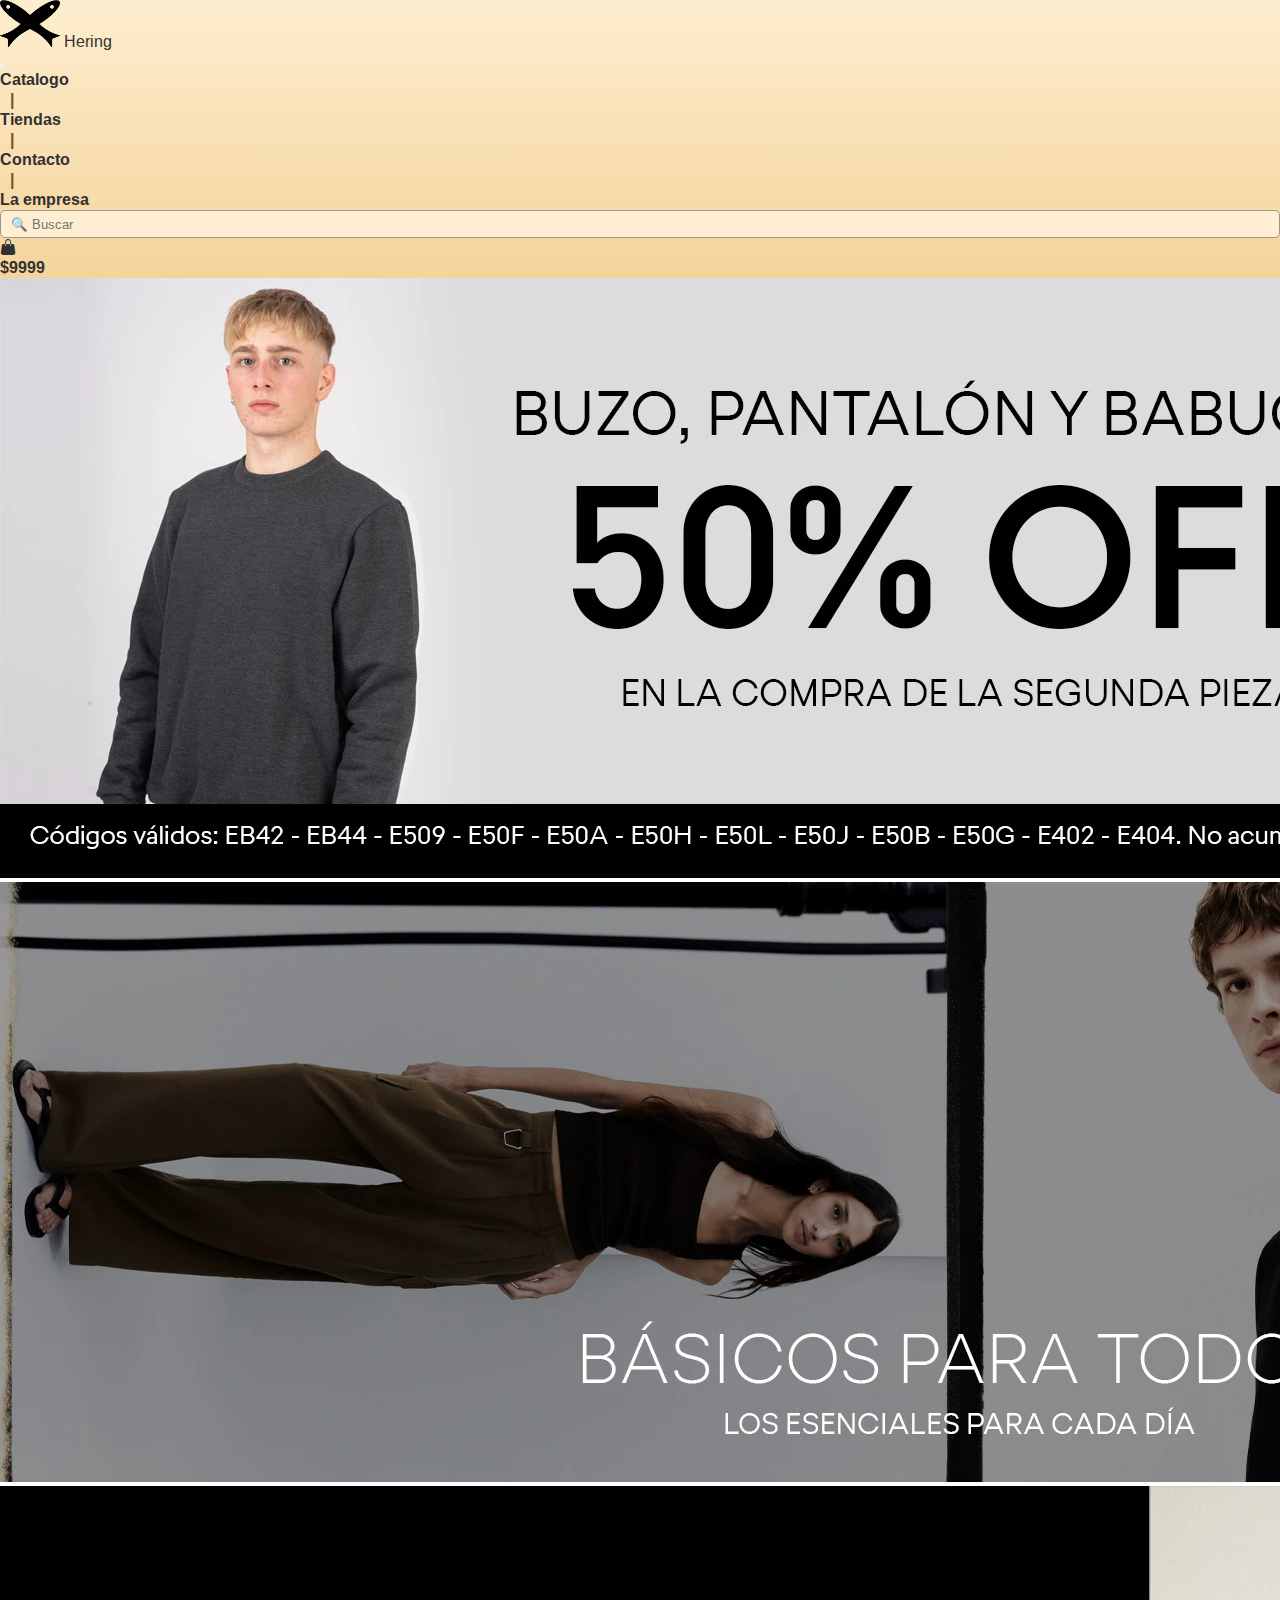
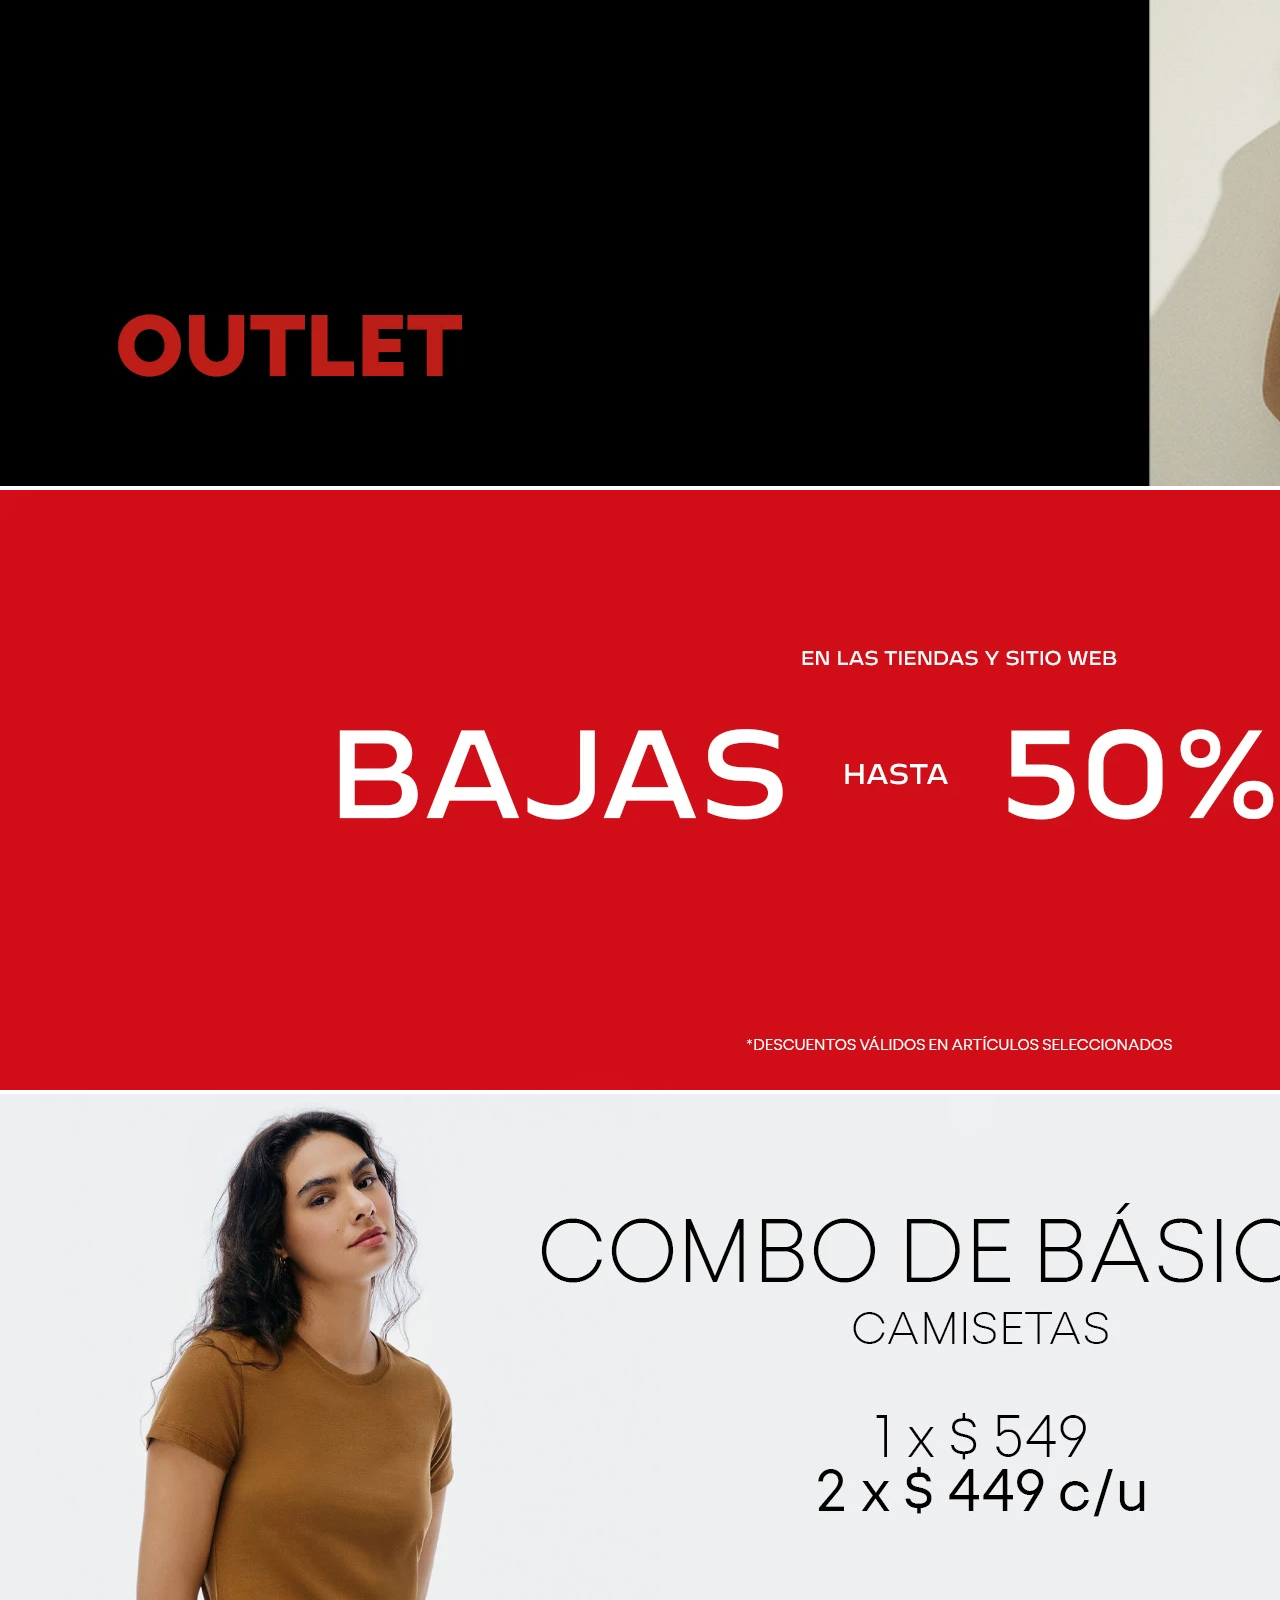
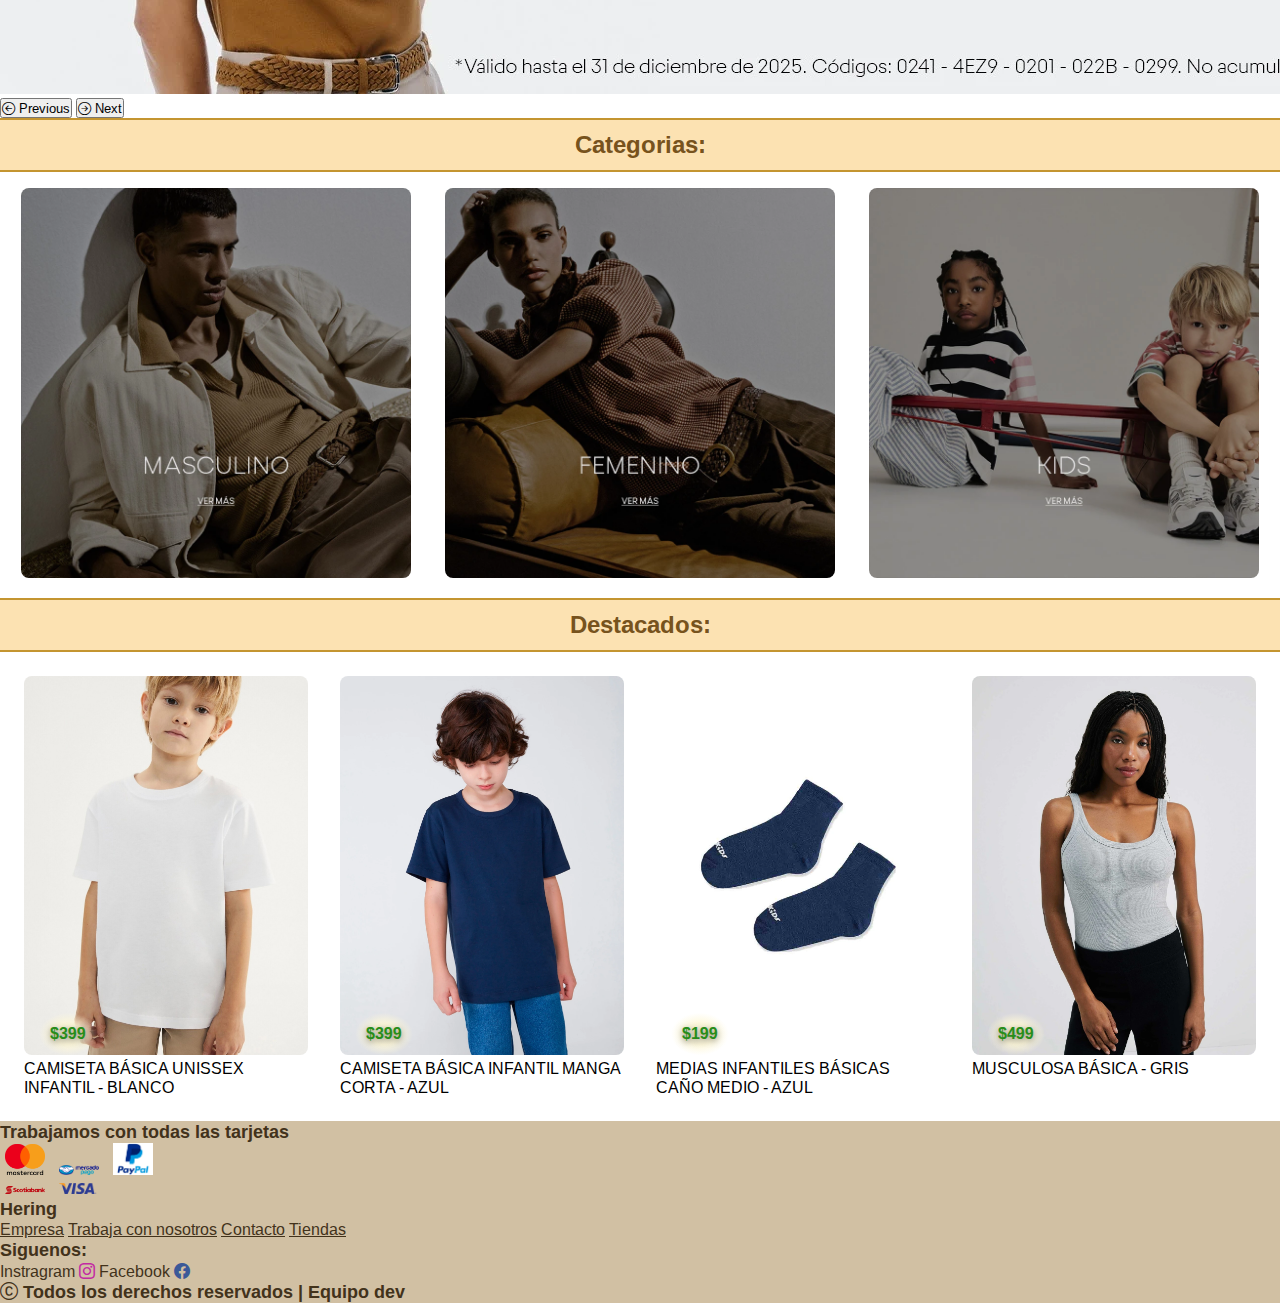
<file: index.html>
<!DOCTYPE html>
<html lang="es">

<head>
    <meta charset="UTF-8">
    <meta name="viewport" content="width=device-width, initial-scale=1.0">
    <link rel="stylesheet" href="./css/styles.css">
    <!-- bootstrap -->
    <link href="https://cdn.jsdelivr.net/npm/bootstrap@5.3.8/dist/css/bootstrap.min.css" rel="stylesheet"
        integrity="sha384-sRIl4kxILFvY47J16cr9ZwB07vP4J8+LH7qKQnuqkuIAvNWLzeN8tE5YBujZqJLB" crossorigin="anonymous">
    <!-- bootstrap icons -->
    <link rel="stylesheet" href="https://cdn.jsdelivr.net/npm/bootstrap-icons@1.13.1/font/bootstrap-icons.min.css">
    <!-- Fuentes -->
    <link rel="preconnect" href="https://fonts.googleapis.com">
    <link rel="preconnect" href="https://fonts.gstatic.com" crossorigin>
    <link href="https://fonts.googleapis.com/css2?family=Arimo:ital,wght@0,400..700;1,400..700&display=swap"
        rel="stylesheet">
    <meta name="description"
        content="Hering - Ropa de calidad para toda la familia. Encuentra moda masculina, femenina e infantil con los mejores precios y promociones.">
    <title>Hering - Entrega 02</title>
</head>

<body>
    <header>
        <!-- barra de navegacion -->
        <nav class="navbar navbar-expand-md border-bottom border-secondary" aria-label="Navegación principal">
            <div class="navbar-brand p-4">
                <a href="./index.html" class="fs-2">
                    <img src="./images/Hering.png" width="60" alt="Logo de Hering">
                    <h1>Hering</h1>
                </a>
            </div>
            <button class="navbar-toggler" type="button" data-bs-toggle="collapse" data-bs-target="#navbarNav"
                aria-controls="navbarNav" aria-expanded="false" aria-label="Toggle navigation">
                <span class="navbar-toggler-icon"></span>
            </button>
            <div class="collapse navbar-collapse" id="navbarNav">
                <ul class="navbar-nav d-flex align-items-center ms-auto pe-3">
                    <li class="nav-item"><a class="nav-link" href="./pages/catalogo.html">Catalogo</a></li>
                    <span>|</span>
                    <li class="nav-item"><a class="nav-link" href="./pages/tiendas.html">Tiendas</a></li>
                    <span>|</span>
                    <li class="nav-item"><a class="nav-link" href="./pages/contacto.html">Contacto</a></li>
                    <span>|</span>
                    <li class="nav-item"><a class="nav-link text-nowrap" href="./pages/404.html">La empresa</a></li>
                    <li class="nav-item d-flex">
                        <input id="buscadorLG" type="search" placeholder="🔍 Buscar" aria-label="Search">
                    </li>


                    <li class="nav-item ">
                        <a href="./pages/404.html"
                            class="d-flex flex-column align-items-center ms-2 pt-3 btn-productos">
                            <i class="bi bi-handbag-fill fs-5"></i>
                            <p>$9999</p>
                        </a>
                    </li>
                </ul>
            </div>
        </nav>
    </header>



    <main>
        <!-- Buscador para celular -->
        <input id="buscadorSM" type="search" placeholder="🔍 Buscar" aria-label="Search">
        <!-- sector de promociones -->
        <section aria-label="Promociones y ofertas">
            <!-- imagenes que irian rotando -->
            <div id="carouselExample" class="carousel slide">
                <div class="carousel-inner">
                    <div class="carousel-item active">
                        <img src="./images/promo-tienda-1920x600.webp" class="d-block w-100" alt="promo tienda">
                    </div>
                    <div class="carousel-item">
                        <img src="./images/banner-basicos-1920x600.webp" class="d-block w-100" alt="banner basicos">
                    </div>
                    <div class="carousel-item">
                        <img src="./images/outlet-1920x600.webp" class="d-block w-100" alt="outlet">
                    </div>
                    <div class="carousel-item">
                        <img src="./images/banner-de-bajas-1920x600.webp" class="d-block w-100" alt="banner de bajas">
                    </div>
                    <div class="carousel-item">
                        <img src="./images/banner-promo-camisetas-1920x600.webp" class="d-block w-100"
                            alt="banner promo camisetas">
                    </div>
                </div>
                <button class="carousel-control-prev" type="button" data-bs-target="#carouselExample"
                    data-bs-slide="prev">
                    <span class="bi bi-arrow-left-circle fs-2" aria-hidden="true"></span>
                    <span class="visually-hidden">Previous</span>
                </button>
                <button class="carousel-control-next" type="button" data-bs-target="#carouselExample"
                    data-bs-slide="next">
                    <span class="bi bi-arrow-right-circle fs-2" aria-hidden="true"></span>
                    <span class="visually-hidden">Next</span>
                </button>
            </div>
        </section>

        <!-- categorias de ropa -->
        <section class="categorias" aria-label="Categorías de productos">
            <h2>Categorias:</h2>
            <div>
                <div class="contenedor-cat">
                    <div class="cat">
                        <a href="./pages/catalogo.html"><img src="./images/categorias/800x800-masculino.webp"
                                alt="Categoria Masculino"></a>
                    </div>
                    <div class="cat">
                        <a href="./pages/catalogo.html"><img src="./images/categorias/800x800-femenino.webp"
                                alt="Categoria Femenino"></a>
                    </div>
                    <div class="cat">
                        <a href="./pages/catalogo.html"><img src="./images/categorias/800x800-kids.webp"
                                alt="Categoria Kids"></a>
                    </div>
                </div>
            </div>
        </section>

        <!-- sector destacados -->
        <section class="destacados" aria-label="Productos destacados">
            <h2>Destacados:</h2>
            <div class="contenedor">
                <div class="lista-productos">
                    <div class="contenedor-producto">
                        <div class="producto">
                            <a href="./pages/catalogo.html"><img
                                    src="./images/Destacados/camiseta-basica-unissex-infantil-blanco.jpg"
                                    alt="Camiseta blanca unissex infantil"></a>
                            <p class="precio sombra">$399</p>
                        </div>
                        <p class="producto-description">CAMISETA BÁSICA UNISSEX INFANTIL - BLANCO</p>
                    </div>

                    <div class="contenedor-producto">
                        <div class="producto">
                            <a href="./pages/catalogo.html"><img
                                    src="./images/Destacados/camiseta-basica-infantil-manga-corta-azul.webp"
                                    alt="Camiseta infantil manga corta azul"></a>
                            <p class="precio sombra">$399</p>
                        </div>
                        <p class="producto-description">CAMISETA BÁSICA INFANTIL MANGA CORTA - AZUL</p>
                    </div>

                    <div class="contenedor-producto">
                        <div class="producto">
                            <a href="./pages/catalogo.html"><img
                                    src="./images/Destacados/medias-infantiles-basicas-cano-medio-azul.webp"
                                    alt="Medias infantiles básicas caño medio azul"></a>
                            <p class="precio sombra">$199</p>
                        </div>
                        <p class="producto-description">MEDIAS INFANTILES BÁSICAS CAÑO MEDIO - AZUL</p>
                    </div>

                    <div class="contenedor-producto">
                        <div class="producto">
                            <a href="./pages/catalogo.html"><img src="./images/Destacados/musculosa-basica-gris.webp"
                                    alt="Musculosa básica gris"></a>
                            <p class="precio sombra">$499</p>
                        </div>
                        <p class="producto-description">MUSCULOSA BÁSICA - GRIS</p>
                    </div>
                </div>

            </div>
        </section>
    </main>
    <footer class="container-fluid py-3">
        <div class="row d-flex text-center">

            <!-- pie de pagina con tarjetas de credito acpetadas, links y redes sociales -->
            <section class="footer-centrado col-md-5 col-sm-12">
                <p>Trabajamos con todas las tarjetas</p>
                <div class="d-flex flex-wrap justify-content-center align-items-center">
                    <img class="tarjeta1" src="./images/tarjetas/master.png" alt="mastercard">
                    <img class="tarjeta2" src="./images/tarjetas/mercadopago.png" alt="mercadopago">
                    <img class="tarjeta3" src="./images/tarjetas/Paypal-Logo.jpg" alt="paypal">
                    <div class="w-100 my-2"></div>
                    <img class="tarjeta4" src="./images/tarjetas/scotiabank.png" alt="scotiabank">
                    <img class="tarjeta5" src="./images/tarjetas/visa.png" alt="visa">
                </div>
            </section>
            <section class="footer-start col-md-2 col-sm-12 d-flex flex-column">
                <p>Hering</p>
                <a href="./pages/404.html">Empresa</a>
                <a href="./pages/404.html">Trabaja con nosotros</a>
                <a href="./pages/contacto.html">Contacto</a>
                <a href="./pages/tiendas.html">Tiendas</a>
            </section>
            <section class="footer-centrado col-md-5 col-sm-12 d-flex flex-column">
                <p>Siguenos:</p>
                <a href="https://www.instagram.com/hering_uruguay/?hl=es" target="_blank">Instragram <i
                        class="bi bi-instagram"></i></a>
                <a href="https://www.facebook.com/Hering.Uy/?locale=es_LA" target="_blank">Facebook <i
                        class="bi bi-facebook"></i></a>
                <div class="mt-auto">
                    <p><i class="bi bi-c-circle"></i> Todos los derechos reservados | Equipo dev</p>
                </div>
            </section>
        </div>
    </footer>
    <script src="https://cdn.jsdelivr.net/npm/bootstrap@5.3.8/dist/js/bootstrap.bundle.min.js"
        integrity="sha384-FKyoEForCGlyvwx9Hj09JcYn3nv7wiPVlz7YYwJrWVcXK/BmnVDxM+D2scQbITxI"
        crossorigin="anonymous"></script>
</body>

</html>
</file>
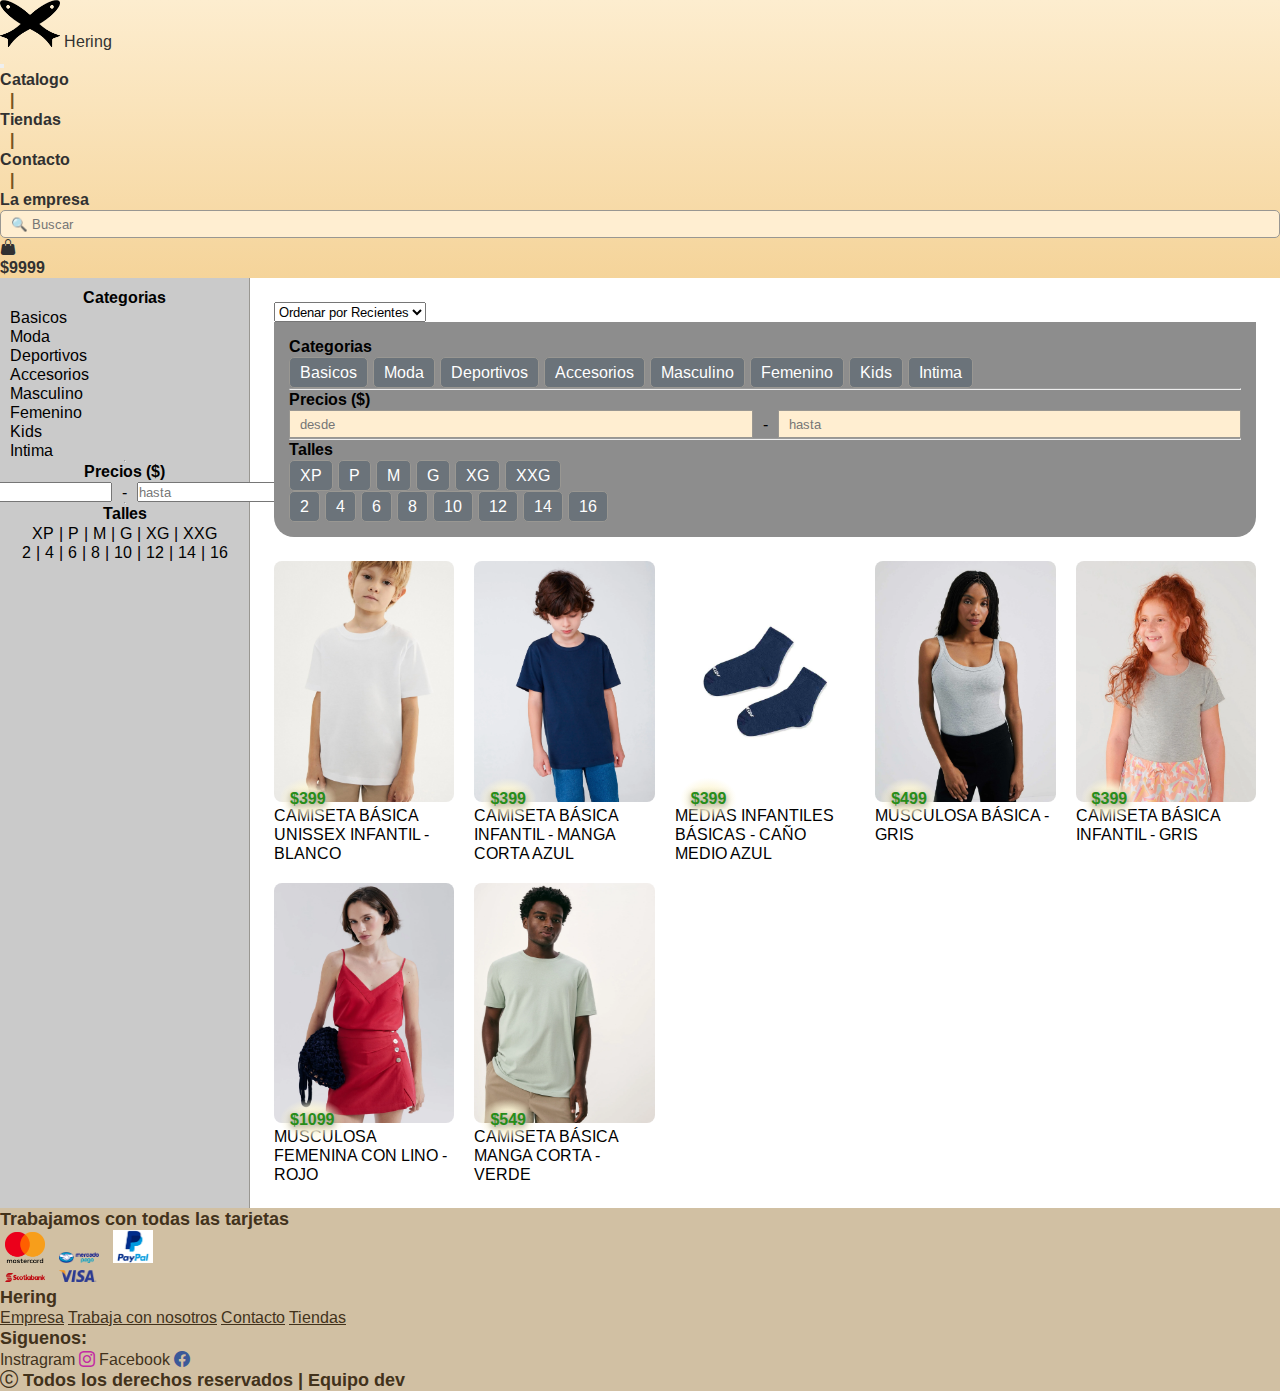
<file: pages/catalogo.html>
<!DOCTYPE html>
<html lang="es">

<head>
    <meta charset="UTF-8">
    <meta name="viewport" content="width=device-width, initial-scale=1.0">
    <link rel="stylesheet" href="../css/styles.css">
    <!-- bootstrap -->
    <link href="https://cdn.jsdelivr.net/npm/bootstrap@5.3.8/dist/css/bootstrap.min.css" rel="stylesheet"
        integrity="sha384-sRIl4kxILFvY47J16cr9ZwB07vP4J8+LH7qKQnuqkuIAvNWLzeN8tE5YBujZqJLB" crossorigin="anonymous">
    <!-- bootstrap icons -->
    <link rel="stylesheet" href="https://cdn.jsdelivr.net/npm/bootstrap-icons@1.13.1/font/bootstrap-icons.min.css">
    <!-- Fuentes -->
    <link rel="preconnect" href="https://fonts.googleapis.com">
    <link rel="preconnect" href="https://fonts.gstatic.com" crossorigin>
    <link href="https://fonts.googleapis.com/css2?family=Arimo:ital,wght@0,400..700;1,400..700&display=swap"
        rel="stylesheet">
    <meta name="description"
        content="Catálogo completo Hering - Explora nuestra colección de ropa casual, básicos y tendencias para hombre, mujer y niños. Compra online.">
    <title>Catálogo Hering - Ropa para toda la familia</title>
</head>

<body>
    <header>
        <!-- barra de navegacion -->
        <nav class="navbar navbar-expand-md border-bottom border-secondary" aria-label="Navegación principal">
            <div class="navbar-brand p-4">
                <a href="../index.html" class="fs-2">
                    <img src="../images/Hering.png" width="60" alt="Logo de Hering">
                    <h1>Hering</h1>
                </a>
            </div>
            <button class="navbar-toggler" type="button" data-bs-toggle="collapse" data-bs-target="#navbarNav"
                aria-controls="navbarNav" aria-expanded="false" aria-label="Toggle navigation">
                <span class="navbar-toggler-icon"></span>
            </button>
            <div class="collapse navbar-collapse" id="navbarNav">
                <ul class="navbar-nav d-flex align-items-center ms-auto pe-3">
                    <li class="nav-item"><a class="nav-link active" href="./catalogo.html">Catalogo</a></li>
                    <span>|</span>
                    <li class="nav-item"><a class="nav-link" href="./tiendas.html">Tiendas</a></li>
                    <span>|</span>
                    <li class="nav-item"><a class="nav-link" href="./contacto.html">Contacto</a></li>
                    <span>|</span>
                    <li class="nav-item"><a class="nav-link text-nowrap" href="./404.html">La empresa</a></li>

                    <li class="nav-item d-flex">
                        <input id="buscadorLG" type="search" class="form-control me-2 border border-secondary"
                            placeholder="🔍 Buscar" aria-label="Search">
                    </li>

                    <li class="nav-item ">
                        <a href="./404.html" class="d-flex flex-column align-items-center ms-2 pt-3 btn-productos">
                            <i class="bi bi-handbag-fill fs-5"></i>
                            <p>$9999</p>
                        </a>
                    </li>
                </ul>
            </div>
        </nav>
    </header>
    <main>
        <!-- Buscador para celular -->
        <input id="buscadorSM" type="search" placeholder="🔍 Buscar" aria-label="Search">

        <div class="pantalla-productos">
            <aside class="filtros">
                <h4>Categorias</h4>
                <ul class="categorias-lista">
                    <li>Basicos</li>
                    <li>Moda</li>
                    <li>Deportivos</li>
                    <li>Accesorios</li>
                    <li>Masculino</li>
                    <li>Femenino</li>
                    <li>Kids</li>
                    <li>Intima</li>
                </ul>
                <hr>
                <h4>Precios ($)</h4>
                <div class="filtro-precios">
                    <input class="form-control rounded-0" autocomplete="off" type="number" min="0" inputmode="numeric"
                        placeholder="desde">
                    <span> - </span>
                    <input class="form-control rounded-0" autocomplete="off" type="number" min="0" inputmode="numeric"
                        placeholder="hasta">
                </div>
                <hr>
                <h4>Talles</h4>
                <ul class="talles-adultos">
                    <li>XP</li>|
                    <li>P</li>|
                    <li>M</li>|
                    <li>G</li>|
                    <li>XG</li>|
                    <li>XXG</li>
                </ul>
                <ul class="talles-kids">
                    <li>2</li>|
                    <li>4</li>|
                    <li>6</li>|
                    <li>8</li>|
                    <li>10</li>|
                    <li>12</li>|
                    <li>14</li>|
                    <li>16</li>
                </ul>
            </aside>
            <section class="productos">
                <div class="filtros-dropdown">
                    <button class="bi bi-funnel-fill" type="button" data-bs-toggle="collapse"
                        data-bs-target="#filtrosCollapse" aria-controls="filtrosCollapse" aria-expanded="false"
                        aria-label="Toggle navigation"></button>
                    <select class="form-select" data-bs-toggle="dropdown" aria-expanded="false" name="ordenar"
                        id="ordenar">
                        <option class="dropdown-item" value="recientes">Ordenar por Recientes</option>
                        <option class="dropdown-item" value="menor-precio">Menor Precio</option>
                        <option class="dropdown-item" value="mayor-precio">Mayor Precio</option>
                        <option class="dropdown-item" value="categorias">Categorias</option>
                    </select>

                </div>
                <div class="collapse filtros-collapse" id="filtrosCollapse">
                    <h4>Categorias</h4>
                    <ul class="categorias-lista">
                        <li>Basicos</li>
                        <li>Moda</li>
                        <li>Deportivos</li>
                        <li>Accesorios</li>
                        <li>Masculino</li>
                        <li>Femenino</li>
                        <li>Kids</li>
                        <li>Intima</li>
                    </ul>
                    <hr>
                    <h4>Precios ($)</h4>
                    <div class="precios-collapse">
                        <input class="precios-filtros" autocomplete="off" type="number" min="0" inputmode="numeric"
                            placeholder="desde">
                        <span> - </span>
                        <input class="precios-filtros" autocomplete="off" type="number" min="0" inputmode="numeric"
                            placeholder="hasta">
                    </div>
                    <hr>
                    <h4>Talles</h4>
                    <ul class="talles-adultos">
                        <li>XP</li>
                        <li>P</li>
                        <li>M</li>
                        <li>G</li>
                        <li>XG</li>
                        <li>XXG</li>
                    </ul>
                    <ul class="talles-kids">
                        <li>2</li>
                        <li>4</li>
                        <li>6</li>
                        <li>8</li>
                        <li>10</li>
                        <li>12</li>
                        <li>14</li>
                        <li>16</li>
                    </ul>
                </div>

                <div class="productos-lista">
                    <div class="producto-cat">
                        <div class="producto">
                            <a href="./404.html"><img
                                    src="../images/Destacados/camiseta-basica-unissex-infantil-blanco.jpg"
                                    class="producto-img-top" alt="Camiseta blanca unissex infantil"></a>
                            <p class="precio sombra">$399</p>
                        </div>
                        <p class="producto-description">CAMISETA BÁSICA UNISSEX INFANTIL - BLANCO</p>
                    </div>
                    <div class="producto-cat">
                        <div class="producto">
                            <a href="./404.html"><img
                                    src="../images/Destacados/camiseta-basica-infantil-manga-corta-azul.webp"
                                    class="producto-img-top" alt="Camiseta básica infantil manga corta azul"></a>
                            <p class="precio sombra">$399</p>
                        </div>
                        <p class="producto-description">CAMISETA BÁSICA INFANTIL - MANGA CORTA AZUL</p>
                    </div>
                    <div class="producto-cat">
                        <div class="producto">
                            <a href="./404.html"><img
                                    src="../images/Destacados/medias-infantiles-basicas-cano-medio-azul.webp"
                                    class="producto-img-top" alt="Medias infantiles básicas caño medio azul"></a>
                            <p class="precio sombra">$399</p>
                        </div>
                        <p class="producto-description">MEDIAS INFANTILES BÁSICAS - CAÑO MEDIO AZUL</p>
                    </div>
                    <div class="producto-cat">
                        <div class="producto">
                            <a href="./404.html"><img src="../images/Destacados/musculosa-basica-gris.webp"
                                    class="producto-img-top" alt="Musculosa básica gris"></a>
                            <p class="precio sombra">$499</p>
                        </div>
                        <p class="producto-description">MUSCULOSA BÁSICA - GRIS</p>
                    </div>
                    <div class="producto-cat">
                        <div class="producto">
                            <a href="./404.html"><img src="../images/Destacados/camiseta-basica-infantil-gris.webp"
                                    class="producto-img-top" alt="Camiseta básica infantil gris"></a>
                            <p class="precio sombra">$399</p>
                        </div>
                        <p class="producto-description">CAMISETA BÁSICA INFANTIL - GRIS</p>
                    </div>
                    <div class="producto-cat">
                        <div class="producto">
                            <a href="./404.html"><img src="../images/Destacados/musculosa-femenina-con-lino-rojo.webp"
                                    class="producto-img-top" alt="Musculosa femenina con lino rojo"></a>
                            <p class="precio sombra">$1099</p>
                        </div>
                        <p class="producto-description">MUSCULOSA FEMENINA CON LINO - ROJO</p>
                    </div>
                    <div class="producto-cat">
                        <div class="producto">
                            <a href="./404.html"><img src="../images/Destacados/camiseta-basica-manga-corta-verde.webp"
                                    class="producto-img-top" alt="Camiseta básica manga corta verde"></a>
                            <p class="precio sombra">$549</p>
                        </div>
                        <p class="producto-description">CAMISETA BÁSICA MANGA CORTA - VERDE</p>
                    </div>
                </div>
            </section>
        </div>
    </main>
    <footer class="container-fluid py-3">
        <div class="row d-flex text-center">

            <!-- pie de pagina con tarjetas de credito acpetadas, links y redes sociales -->
            <section class="footer-centrado col-md-5 col-sm-12">
                <p>Trabajamos con todas las tarjetas</p>
                <div class="d-flex flex-wrap justify-content-center align-items-center">
                    <img class="tarjeta1" src="../images/tarjetas/master.png" alt="mastercard">
                    <img class="tarjeta2" src="../images/tarjetas/mercadopago.png" alt="mercadopago">
                    <img class="tarjeta3" src="../images/tarjetas/Paypal-Logo.jpg" alt="paypal">
                    <div class="w-100 my-2"></div>
                    <img class="tarjeta4" src="../images/tarjetas/scotiabank.png" alt="scotiabank">
                    <img class="tarjeta5" src="../images/tarjetas/visa.png" alt="visa">
                </div>
            </section>
            <section class="footer-start col-md-2 col-sm-12 d-flex flex-column">
                <p>Hering</p>
                <a href="./404.html">Empresa</a>
                <a href="./404.html">Trabaja con nosotros</a>
                <a href="./contacto.html">Contacto</a>
                <a href="./tiendas.html">Tiendas</a>
            </section>
            <section class="footer-centrado col-md-5 col-sm-12 d-flex flex-column">
                <p>Siguenos:</p>
                <a href="https://www.instagram.com/hering_uruguay/?hl=es" target="_blank">Instragram <i
                        class="bi bi-instagram"></i></a>
                <a href="https://www.facebook.com/Hering.Uy/?locale=es_LA" target="_blank">Facebook <i
                        class="bi bi-facebook"></i></a>
                <div class="mt-auto">
                    <p><i class="bi bi-c-circle"></i> Todos los derechos reservados | Equipo dev</p>
                </div>
            </section>
        </div>
    </footer>
    <script src="https://cdn.jsdelivr.net/npm/bootstrap@5.3.8/dist/js/bootstrap.bundle.min.js"
        integrity="sha384-FKyoEForCGlyvwx9Hj09JcYn3nv7wiPVlz7YYwJrWVcXK/BmnVDxM+D2scQbITxI"
        crossorigin="anonymous"></script>
</body>

</html>
</file>
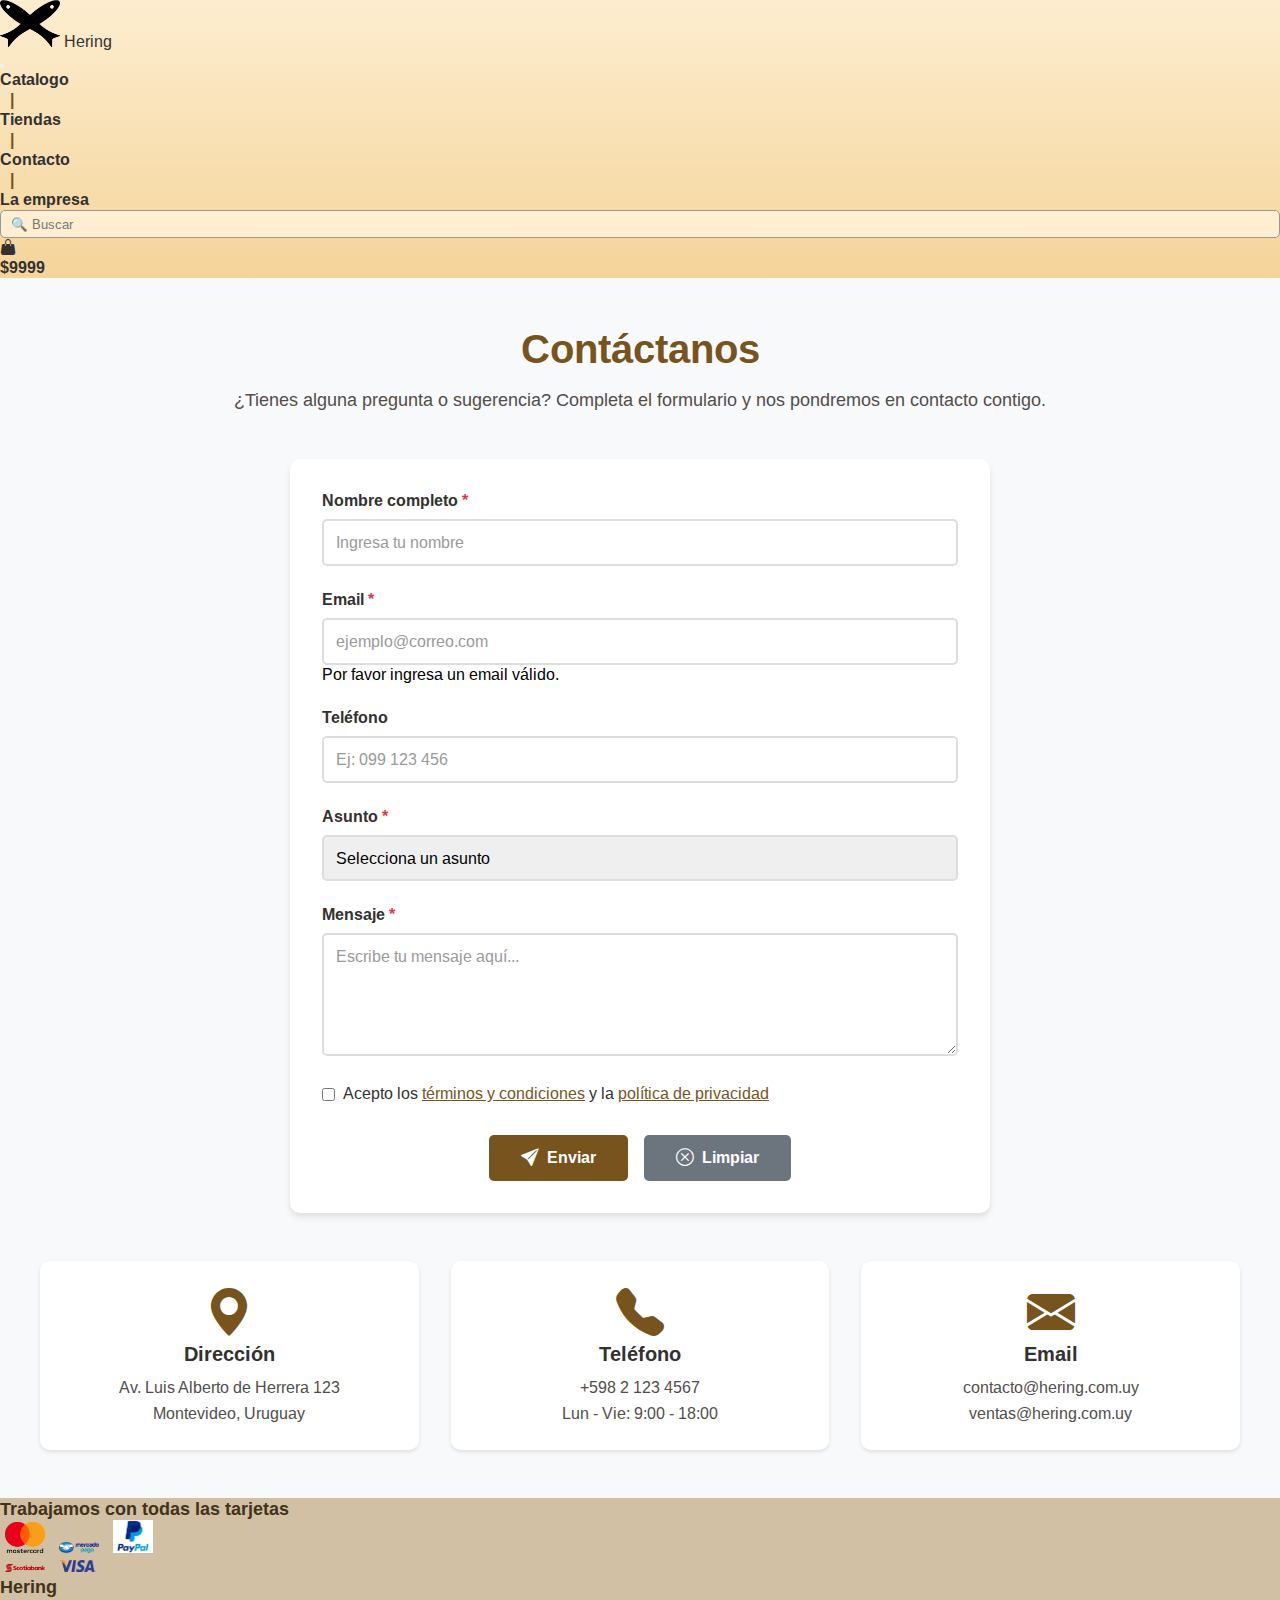
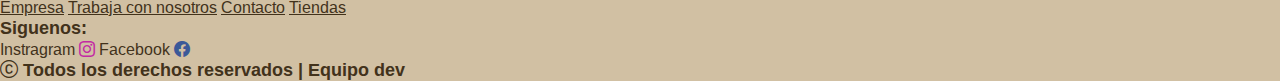
<file: pages/contacto.html>
<!DOCTYPE html>
<html lang="es">

<head>
    <meta charset="UTF-8">
    <meta name="viewport" content="width=device-width, initial-scale=1.0">
    <link rel="stylesheet" href="../css/styles.css">
    <!-- bootstrap -->
    <link href="https://cdn.jsdelivr.net/npm/bootstrap@5.3.8/dist/css/bootstrap.min.css" rel="stylesheet"
        integrity="sha384-sRIl4kxILFvY47J16cr9ZwB07vP4J8+LH7qKQnuqkuIAvNWLzeN8tE5YBujZqJLB" crossorigin="anonymous">
    <!-- bootstrap icons -->
    <link rel="stylesheet" href="https://cdn.jsdelivr.net/npm/bootstrap-icons@1.13.1/font/bootstrap-icons.min.css">
    <!-- Fuentes -->
    <link rel="preconnect" href="https://fonts.googleapis.com">
    <link rel="preconnect" href="https://fonts.gstatic.com" crossorigin>
    <link href="https://fonts.googleapis.com/css2?family=Arimo:ital,wght@0,400..700;1,400..700&display=swap"
        rel="stylesheet">
    <meta name="description"
        content="Contacto Hering - Envíanos tus consultas, sugerencias o reclamos. Estamos aquí para ayudarte. Completa el formulario y te responderemos a la brevedad.">
    <title>Contacto Hering - Envianos tu consulta</title>
</head>

<body>
    <header>
        <!-- barra de navegacion -->
        <nav class="navbar navbar-expand-md border-bottom border-secondary" aria-label="Navegación principal">
            <div class="navbar-brand p-4">
                <a href="../index.html" class="fs-2">
                    <img src="../images/Hering.png" width="60" alt="Logo de Hering">
                    <h1>Hering</h1>
                </a>
            </div>
            <button class="navbar-toggler" type="button" data-bs-toggle="collapse" data-bs-target="#navbarNav"
                aria-controls="navbarNav" aria-expanded="false" aria-label="Toggle navigation">
                <span class="navbar-toggler-icon"></span>
            </button>
            <div class="collapse navbar-collapse" id="navbarNav">
                <ul class="navbar-nav d-flex align-items-center ms-auto pe-3">
                    <li class="nav-item"><a class="nav-link" href="./catalogo.html">Catalogo</a></li>
                    <span>|</span>
                    <li class="nav-item"><a class="nav-link" href="./tiendas.html">Tiendas</a></li>
                    <span>|</span>
                    <li class="nav-item"><a class="nav-link" href="./contacto.html">Contacto</a></li>
                    <span>|</span>
                    <li class="nav-item"><a class="nav-link text-nowrap" href="./404.html">La empresa</a></li>
                    <li class="nav-item d-flex">
                        <input id="buscadorLG" type="search" placeholder="🔍 Buscar" aria-label="Search">
                    </li>

                    <li class="nav-item ">
                        <a href="./404.html" class="d-flex flex-column align-items-center ms-2 pt-3 btn-productos">
                            <i class="bi bi-handbag-fill fs-5"></i>
                            <p>$9999</p>
                        </a>
                    </li>
                </ul>
            </div>
        </nav>
    </header>

    <main>
        <!-- Buscador para celular -->
        <input id="buscadorSM" type="search" placeholder="🔍 Buscar" aria-label="Search">

        <!-- Sección de contacto -->
        <section class="contacto" aria-label="Formulario de contacto">
            <div class="contacto-contenedor">
                <h2>Contáctanos</h2>
                <p class="contacto-descripcion">¿Tienes alguna pregunta o sugerencia? Completa el formulario y nos pondremos en contacto contigo.</p>

                <div class="formulario-wrapper">
                    <form action="#" class="formulario-contacto">
                        
                        <div class="form-group">
                            <label for="nombre">Nombre completo <span class="requerido">*</span></label>
                            <input type="text" id="nombre" name="nombre" 
                                   placeholder="Ingresa tu nombre" required>
                            
                        </div>

                        <div class="form-group">
                            <label for="email">Email <span class="requerido">*</span></label>
                            <input type="email" id="email" name="email" 
                                   placeholder="ejemplo@correo.com" required>
                            <span class="mensaje-error">Por favor ingresa un email válido.</span>
                        </div>

                        <div class="form-group">
                            <label for="telefono">Teléfono</label>
                            <input type="tel" id="telefono" name="telefono" 
                                   placeholder="Ej: 099 123 456">
                        </div>

                        <div class="form-group">
                            <label for="asunto">Asunto <span class="requerido">*</span></label>
                            <select id="asunto" name="asunto" required>
                                <option value="" selected disabled>Selecciona un asunto</option>
                                <option value="consulta">Consulta general</option>
                                <option value="pedido">Consulta sobre pedido</option>
                                <option value="producto">Información de producto</option>
                                <option value="reclamo">Reclamo</option>
                                <option value="sugerencia">Sugerencia</option>
                                <option value="otro">Otro</option>
                            </select>
                        </div>

                        <div class="form-group">
                            <label for="mensaje">Mensaje <span class="requerido">*</span></label>
                            <textarea id="mensaje" name="mensaje" rows="5" 
                                      placeholder="Escribe tu mensaje aquí..." required></textarea>
                        </div>

                        <div class="form-group checkbox-group">
                            <input type="checkbox" id="terminos" required>
                            <label for="terminos">
                                Acepto los <a href="./404.html">términos y condiciones</a> y la <a href="./404.html">política de privacidad</a>
                            </label>
                        </div>

                        <div class="form-buttons">
                            <button type="submit" class="btn-enviar">
                                <i class="bi bi-send-fill"></i> Enviar
                            </button>
                            <button type="reset" class="btn-limpiar">
                                <i class="bi bi-x-circle"></i> Limpiar
                            </button>
                        </div>
                    </form>
                </div>

                <div class="contacto-info">
                    <div class="info-item">
                        <i class="bi bi-geo-alt-fill"></i>
                        <h5>Dirección</h5>
                        <p>Av. Luis Alberto de Herrera 123<br>Montevideo, Uruguay</p>
                    </div>
                    <div class="info-item">
                        <i class="bi bi-telephone-fill"></i>
                        <h5>Teléfono</h5>
                        <p>+598 2 123 4567<br>Lun - Vie: 9:00 - 18:00</p>
                    </div>
                    <div class="info-item">
                        <i class="bi bi-envelope-fill"></i>
                        <h5>Email</h5>
                        <p>contacto@hering.com.uy<br>ventas@hering.com.uy</p>
                    </div>
                </div>
            </div>
        </section>
    </main>

    <footer class="container-fluid py-3">
        <div class="row d-flex text-center">

            <!-- pie de pagina con tarjetas de credito acpetadas, links y redes sociales -->
            <section class="footer-centrado col-md-5 col-sm-12">
                <p>Trabajamos con todas las tarjetas</p>
                <div class="d-flex flex-wrap justify-content-center align-items-center">
                    <img class="tarjeta1" src="../images/tarjetas/master.png" alt="mastercard">
                    <img class="tarjeta2" src="../images/tarjetas/mercadopago.png" alt="mercadopago">
                    <img class="tarjeta3" src="../images/tarjetas/Paypal-Logo.jpg" alt="paypal">
                    <div class="w-100 my-2"></div>
                    <img class="tarjeta4" src="../images/tarjetas/scotiabank.png" alt="scotiabank">
                    <img class="tarjeta5" src="../images/tarjetas/visa.png" alt="visa">
                </div>
            </section>
            <section class="footer-start col-md-2 col-sm-12 d-flex flex-column">
                <p>Hering</p>
                <a href="./404.html">Empresa</a>
                <a href="./404.html">Trabaja con nosotros</a>
                <a href="./contacto.html">Contacto</a>
                <a href="./tiendas.html">Tiendas</a>
            </section>
            <section class="footer-centrado col-md-5 col-sm-12 d-flex flex-column">
                <p>Siguenos:</p>
                <a href="https://www.instagram.com/hering_uruguay/?hl=es" target="_blank">Instragram <i
                        class="bi bi-instagram"></i></a>
                <a href="https://www.facebook.com/Hering.Uy/?locale=es_LA" target="_blank">Facebook <i
                        class="bi bi-facebook"></i></a>
                <div class="mt-auto">
                    <p><i class="bi bi-c-circle"></i> Todos los derechos reservados | Equipo dev</p>
                </div>
            </section>
        </div>
    </footer>

    <!-- Script de validación de formulario -->
    <!-- <script>
        document.addEventListener('DOMContentLoaded', function() {
            const form = document.querySelector('.formulario-contacto');
            
            form.addEventListener('submit', function(e) {
                e.preventDefault();
                
                let isValid = true;
                const inputs = form.querySelectorAll('input[required], select[required], textarea[required]');
                
                inputs.forEach(input => {
                    const formGroup = input.closest('.form-group');
                    
                    if (!input.value.trim()) {
                        formGroup.classList.add('error');
                        isValid = false;
                    } else {
                        formGroup.classList.remove('error');
                    }
                });
                
                if (isValid) {
                    alert('Formulario enviado correctamente');
                    form.reset();
                }
            });
            
            // Quitar error al escribir
            const inputs = form.querySelectorAll('input, select, textarea');
            inputs.forEach(input => {
                input.addEventListener('input', function() {
                    this.closest('.form-group').classList.remove('error');
                });
            });
        });
    </script> -->

    <script src="https://cdn.jsdelivr.net/npm/bootstrap@5.3.8/dist/js/bootstrap.bundle.min.js"
        integrity="sha384-FKyoEForCGlyvwx9Hj09JcYn3nv7wiPVlz7YYwJrWVcXK/BmnVDxM+D2scQbITxI"
        crossorigin="anonymous"></script>
</body>

</html>
</file>
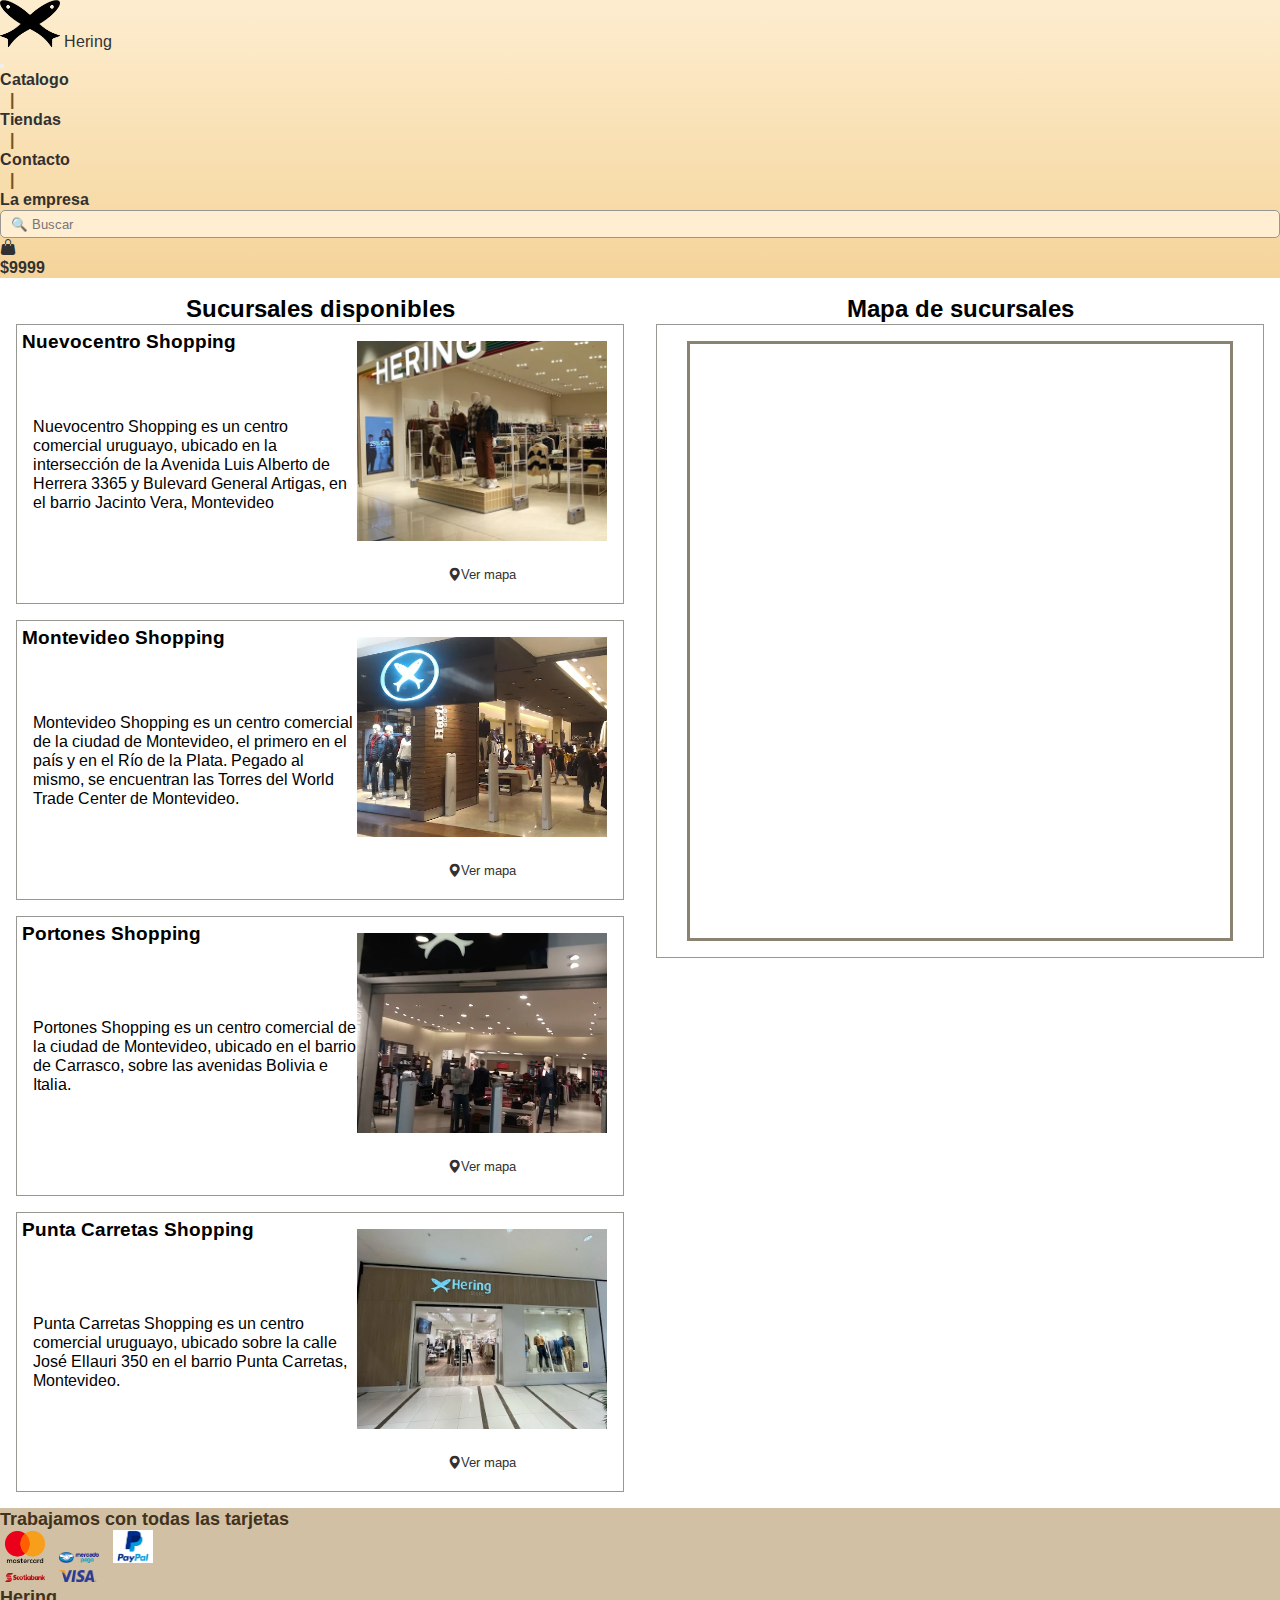
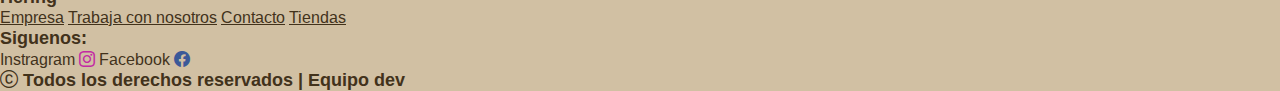
<file: pages/tiendas.html>
<!DOCTYPE html>
<html lang="es">

<head>
    <meta charset="UTF-8">
    <meta name="viewport" content="width=device-width, initial-scale=1.0">
    <link rel="stylesheet" href="../css/styles.css">
    <!-- bootstrap -->
    <link href="https://cdn.jsdelivr.net/npm/bootstrap@5.3.8/dist/css/bootstrap.min.css" rel="stylesheet"
        integrity="sha384-sRIl4kxILFvY47J16cr9ZwB07vP4J8+LH7qKQnuqkuIAvNWLzeN8tE5YBujZqJLB" crossorigin="anonymous">
    <!-- bootstrap icons -->
    <link rel="stylesheet" href="https://cdn.jsdelivr.net/npm/bootstrap-icons@1.13.1/font/bootstrap-icons.min.css">
    <!-- Fuentes -->
    <link rel="preconnect" href="https://fonts.googleapis.com">
    <link rel="preconnect" href="https://fonts.gstatic.com" crossorigin>
    <link href="https://fonts.googleapis.com/css2?family=Arimo:ital,wght@0,400..700;1,400..700&display=swap"
        rel="stylesheet">
    <meta name="description"
        content="Ubicaciones Hering - Encuentra tu tienda más cercana. Consulta direcciones, horarios y cómo llegar a nuestras sucursales.">
    <title>Tiendas Hering - Ubicaciones y horarios</title>
</head>

<body>
    <header>
        <!-- barra de navegacion -->
        <nav class="navbar navbar-expand-md border-bottom border-secondary" aria-label="Navegación principal">
            <div class="navbar-brand p-4">
                <a href="../index.html" class="fs-2">
                    <img src="../images/Hering.png" width="60" alt="Logo de Hering">
                    <h1>Hering</h1>
                </a>
            </div>
            <button class="navbar-toggler" type="button" data-bs-toggle="collapse" data-bs-target="#navbarNav"
                aria-controls="navbarNav" aria-expanded="false" aria-label="Toggle navigation">
                <span class="navbar-toggler-icon"></span>
            </button>
            <div class="collapse navbar-collapse" id="navbarNav">
                <ul class="navbar-nav d-flex align-items-center ms-auto pe-3">
                    <li class="nav-item"><a class="nav-link" href="./catalogo.html">Catalogo</a></li>
                    <span>|</span>
                    <li class="nav-item"><a class="nav-link active" href="./tiendas.html">Tiendas</a></li>
                    <span>|</span>
                    <li class="nav-item"><a class="nav-link" href="./contacto.html">Contacto</a></li>
                    <span>|</span>
                    <li class="nav-item"><a class="nav-link text-nowrap" href="./404.html">La empresa</a></li>

                    <li class="nav-item d-flex">
                        <input id="buscadorLG" type="search" class="form-control me-2 border border-secondary"
                            placeholder="🔍 Buscar" aria-label="Search">
                    </li>

                    <li class="nav-item ">
                        <a href="./404.html" class="d-flex flex-column align-items-center ms-2 pt-3 btn-productos">
                            <i class="bi bi-handbag-fill fs-5"></i>
                            <p>$9999</p>
                        </a>
                    </li>
                </ul>
            </div>
        </nav>
    </header>
    <main>
        <!-- Buscador para celular -->
        <input id="buscadorSM" type="search" placeholder="🔍 Buscar" aria-label="Search">

        <section>
            <div class="contenedor">
                <div class="sucursales">

                    <h2>Sucursales disponibles</h2>

                    <div class="caja">
                        <h3 class="titulo-tienda">Nuevocentro Shopping</h3>
                        <p>Nuevocentro Shopping es un centro comercial uruguayo, ubicado en la intersección de la
                            Avenida Luis Alberto de Herrera 3365 y Bulevard General Artigas, en el barrio Jacinto Vera,
                            Montevideo</p>
                        <div class="img-ver">
                            <img src="../images/tiendas/nuevocentro.webp" alt="imagen de la tienda Nuevocentro">
                            <div class="ver">
                                <button class="link-map"><i class="bi bi-geo-alt-fill"></i>Ver mapa</button
                                    class="link-map">
                            </div>
                        </div>
                    </div>

                    <div class="caja">
                        <h3 class="titulo-tienda">Montevideo Shopping</h3>
                        <p>Montevideo Shopping es un centro comercial de la ciudad de Montevideo, el primero en el país
                            y en el Río de la Plata. Pegado al mismo, se encuentran las Torres del World Trade Center de
                            Montevideo.</p>
                        <div class="img-ver">
                            <img src="../images/tiendas/montevideo.webp" alt="imagen de la tienda Montevideo">
                            <div class="ver">
                                <button class="link-map"><i class="bi bi-geo-alt-fill"></i>Ver mapa</button
                                    class="link-map">
                            </div>
                        </div>
                    </div>

                    <div class="caja">
                        <h3 class="titulo-tienda">Portones Shopping</h3>
                        <p>Portones Shopping es un centro comercial de la ciudad de Montevideo, ubicado en el barrio de
                            Carrasco, sobre las avenidas Bolivia e Italia.</p>
                        <div class="img-ver">
                            <img src="../images/tiendas/portones.webp" alt="imagen de la tienda Portones">
                            <div class="ver">
                                <button class="link-map"><i class="bi bi-geo-alt-fill"></i>Ver mapa</button
                                    class="link-map">
                            </div>
                        </div>
                    </div>

                    <div class="caja">
                        <h3 class="titulo-tienda">Punta Carretas Shopping</h3>
                        <p>Punta Carretas Shopping es un centro comercial uruguayo, ubicado sobre la calle José Ellauri
                            350 en el barrio Punta Carretas, Montevideo.</p>
                        <div class="img-ver">
                            <img src="../images/tiendas/puntacarretas.webp" alt="imagen de la tienda Punta Carretas">
                            <div class="ver">
                                <button class="link-map"><i class="bi bi-geo-alt-fill"></i>Ver mapa</button
                                    class="link-map">
                            </div>
                        </div>
                    </div>

                </div>
                <div class="mapa-sucursales">

                    <h2>Mapa de sucursales</h2>
                    <div class="caja-map">
                        <iframe class="mapa"
                            src="https://www.google.com/maps/embed?pb=!1m14!1m12!1m3!1d6546.915230684167!2d-56.16734505109387!3d-34.86985344028575!2m3!1f0!2f0!3f0!3m2!1i1024!2i768!4f13.1!5e0!3m2!1ses-419!2suy!4v1762289740287!5m2!1ses-419!2suy"
                            allowfullscreen="" loading="lazy" referrerpolicy="no-referrer-when-downgrade"></iframe>
                    </div>
                </div>
            </div>
        </section>

    </main>
    <footer class="container-fluid py-3">
        <div class="row d-flex text-center">

            <!-- pie de pagina con tarjetas de credito acpetadas, links y redes sociales -->
            <section class="footer-centrado col-md-5 col-sm-12">
                <p>Trabajamos con todas las tarjetas</p>
                <div class="d-flex flex-wrap justify-content-center align-items-center">
                    <img class="tarjeta1" src="../images/tarjetas/master.png" alt="mastercard">
                    <img class="tarjeta2" src="../images/tarjetas/mercadopago.png" alt="mercadopago">
                    <img class="tarjeta3" src="../images/tarjetas/Paypal-Logo.jpg" alt="paypal">
                    <div class="w-100 my-2"></div>
                    <img class="tarjeta4" src="../images/tarjetas/scotiabank.png" alt="scotiabank">
                    <img class="tarjeta5" src="../images/tarjetas/visa.png" alt="visa">
                </div>
            </section>
            <section class="footer-start col-md-2 col-sm-12 d-flex flex-column">
                <p>Hering</p>
                <a href="./404.html">Empresa</a>
                <a href="./404.html">Trabaja con nosotros</a>
                <a href="./contacto.html">Contacto</a>
                <a href="./tiendas.html">Tiendas</a>
            </section>
            <section class="footer-centrado col-md-5 col-sm-12 d-flex flex-column">
                <p>Siguenos:</p>
                <a href="https://www.instagram.com/hering_uruguay/?hl=es" target="_blank">Instragram <i
                        class="bi bi-instagram"></i></a>
                <a href="https://www.facebook.com/Hering.Uy/?locale=es_LA" target="_blank">Facebook <i
                        class="bi bi-facebook"></i></a>
                <div class="mt-auto">
                    <p><i class="bi bi-c-circle"></i> Todos los derechos reservados | Equipo dev</p>
                </div>
            </section>
        </div>
    </footer>
    <script src="https://cdn.jsdelivr.net/npm/bootstrap@5.3.8/dist/js/bootstrap.bundle.min.js"
        integrity="sha384-FKyoEForCGlyvwx9Hj09JcYn3nv7wiPVlz7YYwJrWVcXK/BmnVDxM+D2scQbITxI"
        crossorigin="anonymous"></script>
</body>

</html>
</file>
<file: css/styles.css>
* {
  margin: 0;
  padding: 0;
  box-sizing: border-box;
  font-family: "Arimo", sans-serif;
}

body {
  display: flex;
  flex-direction: column;
  min-height: 100vh;
}
body main {
  flex: 1;
}

.categorias h2, .destacados h2 {
  color: #77531d;
  background-color: #fce2b2;
  border-top: #c49530 solid 2px;
  border-bottom: #c49530 solid 2px;
  padding: 10px;
  text-align: center;
}

header nav div a {
  text-decoration: none;
  color: #313131;
}

.precios-collapse .precios-filtros, #buscadorLG, #buscadorSM {
  background-color: #ffeed1;
  border: 1px solid #999792;
  width: 100%;
  padding: 5px 10px;
  transition: box-shadow 0.2s;
}
.precios-collapse .precios-filtros:focus, #buscadorLG:focus, #buscadorSM:focus {
  outline: none;
  box-shadow: 0px 0px 10px #77531d;
}

.filtros-collapse .categorias-lista, .filtros-collapse .talles-adultos, .filtros-collapse .talles-kids {
  display: flex;
  flex-wrap: wrap;
  gap: 5px;
}
.filtros-collapse .categorias-lista li, .filtros-collapse .talles-adultos li, .filtros-collapse .talles-kids li {
  list-style: none;
}
.filtros-collapse .categorias-lista li:hover, .filtros-collapse .talles-adultos li:hover, .filtros-collapse .talles-kids li:hover {
  background-color: #313131;
  transition: background-color 0.2s ease;
}

.filtros-dropdown button, .filtros-collapse .categorias-lista li, .filtros-collapse .talles-adultos li, .filtros-collapse .talles-kids li {
  cursor: pointer;
  width: fit-content;
  padding: 5px 10px;
  border-radius: 5px;
  background-color: #6b737a;
  color: white;
}

header nav {
  background: linear-gradient(to bottom, #fdedcf, #f5d49a);
}
header nav div a h1 {
  display: inline;
  font-size: inherit;
  font-weight: inherit;
  margin: 0;
}
header nav div ul span {
  margin: 0 10px;
  color: #77531d;
  font-weight: bold;
}

#buscadorLG {
  border-radius: 5px;
}

.nav-item {
  font-weight: bold;
}

.btn-productos:hover {
  animation: mover 0.3s ease-in-out infinite alternate;
}
@keyframes mover {
  from {
    transform: translateY(0);
  }
  to {
    transform: translateY(-10px);
  }
}

.lista-productos {
  display: flex;
  gap: 16px;
  padding: 1rem;
  width: 100%;
  overflow-x: auto;
  overflow-y: hidden;
}
.lista-productos .contenedor-producto {
  min-width: 250px;
  border-radius: 8px;
  padding: 0.5rem;
  transition: transform 0.3s ease;
}
.lista-productos .contenedor-producto .producto {
  width: 100%;
  position: relative;
}
.lista-productos .contenedor-producto .producto a img {
  width: 100%;
  height: fit-content;
  object-fit: cover;
  border-radius: 8px;
}
.lista-productos .contenedor-producto .producto .precio {
  color: #278d1a;
  position: absolute;
  bottom: 0px;
  left: 10px;
}
.lista-productos .contenedor-producto .producto .precio.sombra {
  font-family: "Inter", Arial, sans-serif;
  font-weight: 800;
  font-size: 1rem;
  background: radial-gradient(ellipse, rgba(253, 247, 216, 0.884) 30%, transparent 60%);
  padding: 1rem 1rem;
  border-radius: 4px;
  display: inline-block;
  text-shadow: 0 2px 6px rgba(0, 0, 0, 0.5);
}
.lista-productos .contenedor-producto:hover {
  transition: transform 0.4s ease;
}
.lista-productos .contenedor-producto:hover:hover {
  transform: scale(1.05);
}

footer {
  background-color: #d1c0a3;
  color: #42321b;
}
footer section p {
  font-size: large;
  font-weight: bold;
}

.footer-start {
  text-align: start;
}
.footer-start a {
  color: #42321b;
}

.footer-centrado div img {
  width: 40px;
  margin: 0 5px;
}
.footer-centrado a {
  text-decoration: none;
  color: #42321b;
}
.footer-centrado a i.bi-facebook {
  color: #3b5998;
}
.footer-centrado a i.bi-instagram {
  color: #c32aa3;
}

.precio {
  color: #278d1a;
}

.pantalla-productos {
  display: flex;
}

.producto-cat {
  transition: transform 0.4s ease;
}
.producto-cat:hover {
  transform: scale(1.05);
}
.producto-cat .producto {
  width: 100%;
  position: relative;
}
.producto-cat .producto a img {
  width: 100%;
  border-radius: 8px;
}
.producto-cat .producto .precio {
  color: #278d1a;
  position: absolute;
  bottom: -18px;
  left: 0px;
}
.producto-cat .producto .precio.sombra {
  font-family: "Inter", Arial, sans-serif;
  font-weight: 800;
  font-size: 1rem;
  background: radial-gradient(ellipse, rgba(253, 247, 216, 0.884) 30%, transparent 60%);
  padding: 1rem 1rem;
  border-radius: 4px;
  display: inline-block;
  text-shadow: 0 2px 6px rgba(0, 0, 0, 0.5);
}

.productos {
  padding: 1.5rem;
  width: 83.3333%;
}
.productos .filtros-dropdown {
  display: flex;
}
.productos .filtros-dropdown button {
  display: none;
}

.productos-lista {
  margin-top: 1.5rem;
  display: grid;
  gap: 20px;
  grid-template-columns: repeat(5, 1fr);
}

.mapa {
  width: 90%;
  height: 600px;
  border: solid 3px #8a8372;
}

main section ul li {
  border: solid 1px #999792;
}

.contenedor {
  display: flex;
  width: 100%;
  flex-wrap: wrap;
}
.contenedor div div .img-ver {
  display: flex;
  flex-direction: column;
  align-items: center;
  gap: 10px;
}
.contenedor div div .img-ver img {
  width: 250px;
  height: 200px;
  object-fit: cover;
}
.contenedor div div .img-ver .ver {
  display: inline-block;
  font-size: 30px;
}
.contenedor div div .img-ver .link-map {
  transition: color 0.2s ease;
  cursor: pointer;
  border: none;
}
.contenedor div div .img-ver .link-map:hover {
  color: #77531d;
}
.contenedor div div .img-ver .link-map {
  background-color: transparent;
  border: none;
  color: #313131;
}

.caja {
  position: relative;
  display: flex;
  flex-direction: row;
  align-items: center;
  border: 1px solid #999792;
  padding: 1rem;
  margin-bottom: 1rem;
}

.caja-map {
  border: 1px solid #999792;
  padding-top: 1rem;
  padding-bottom: 1rem;
  width: 100%;
  display: flex;
  justify-content: center;
}

.sucursales,
.mapa-sucursales {
  display: flex;
  flex-direction: column;
  width: 50%;
  padding-left: 1rem;
  padding-right: 1rem;
}

.mapa-sucursales {
  align-items: center;
}
.mapa-sucursales h2 {
  margin-top: 1rem;
}

.sucursales h2 {
  text-align: center;
  margin-top: 1rem;
}

.titulo-tienda {
  position: absolute;
  top: 5px;
  left: 5px;
}

.filtros {
  display: none;
  border-right: solid 1px #999792;
  background-color: rgb(202, 202, 202);
  display: flex;
  flex-direction: column;
  align-items: center;
  padding: 10px;
  width: 250px;
}
.filtros .categorias-lista {
  list-style: none;
  width: 100%;
}
.filtros .categorias-lista li {
  transition: color 0.2s ease;
  cursor: pointer;
  border: none;
}
.filtros .categorias-lista li:hover {
  color: #eeeeee;
}
.filtros .filtro-precios {
  display: flex;
  align-items: center;
  gap: 10px;
}
.filtros .talles-adultos,
.filtros .talles-kids {
  display: flex;
  flex-wrap: wrap;
  gap: 5px;
  list-style: none;
  cursor: default;
}
.filtros .talles-adultos li,
.filtros .talles-kids li {
  transition: color 0.2s ease;
  cursor: pointer;
  border: none;
}
.filtros .talles-adultos li:hover,
.filtros .talles-kids li:hover {
  color: #ffffff;
}

.filtros-collapse {
  background-color: rgb(141, 141, 141);
  border-bottom-right-radius: 20px;
  border-bottom-left-radius: 20px;
  padding: 15px;
}
.filtros-collapse div input {
  background-color: antiquewhite;
}
.filtros-collapse .talles-adultos,
.filtros-collapse .talles-kids {
  display: flex;
  flex-wrap: wrap;
  gap: 5px;
}

.precios-collapse {
  display: flex;
  align-items: center;
  gap: 10px;
}
.filtros-dropdown button {
  align-items: center;
  border: none;
}

.categorias div {
  margin-left: auto;
  margin-right: auto;
  width: 100%;
  padding-left: 6px;
  padding-right: 6px;
}
.categorias div .contenedor-cat {
  display: flex;
  gap: 16px;
  margin-top: 1rem;
  margin-bottom: 1rem;
  justify-content: center;
  flex-wrap: wrap;
}
.categorias div .contenedor-cat .cat {
  width: 32%;
  transition: transform 0.3s ease, width 0.3s ease;
}
.categorias div .contenedor-cat .cat a img {
  width: 100%;
  border-radius: 8px;
}
.categorias div .contenedor-cat .cat:hover {
  transform: scale(1.05);
}

.contacto {
  padding: 3rem 1rem;
  background-color: #f8f9fa;
}
.contacto-contenedor {
  max-width: 1200px;
  margin: 0 auto;
}
.contacto h2 {
  text-align: center;
  color: #77531d;
  font-size: 2.5rem;
  margin-bottom: 1rem;
}
.contacto-descripcion {
  text-align: center;
  font-size: 1.1rem;
  color: #504d4a;
  margin-bottom: 3rem;
}

.formulario-wrapper {
  max-width: 700px;
  margin: 0 auto 3rem;
}

.formulario-contacto {
  background: white;
  padding: 2rem;
  border-radius: 10px;
  box-shadow: 0 4px 6px rgba(0, 0, 0, 0.1);
}
.formulario-contacto .form-group {
  margin-bottom: 1.5rem;
  position: relative;
}
.formulario-contacto .form-group label {
  display: block;
  margin-bottom: 0.5rem;
  font-weight: 600;
  color: #313131;
}
.formulario-contacto .form-group label .requerido {
  color: #dc3545;
}
.formulario-contacto .form-group input,
.formulario-contacto .form-group select,
.formulario-contacto .form-group textarea {
  width: 100%;
  padding: 0.75rem;
  border: 2px solid #ddd;
  border-radius: 5px;
  font-size: 1rem;
  transition: border-color 0.3s ease, box-shadow 0.3s ease;
}
.formulario-contacto .form-group input:focus,
.formulario-contacto .form-group select:focus,
.formulario-contacto .form-group textarea:focus {
  outline: none;
  border-color: #77531d;
  box-shadow: 0 0 0 3px rgba(119, 83, 29, 0.1);
}
.formulario-contacto .form-group input::placeholder,
.formulario-contacto .form-group select::placeholder,
.formulario-contacto .form-group textarea::placeholder {
  color: #999;
}
.formulario-contacto .form-group textarea {
  resize: vertical;
  min-height: 120px;
}
.formulario-contacto .form-group select {
  cursor: pointer;
  appearance: none;
}
.formulario-contacto .checkbox-group {
  display: flex;
  align-items: flex-start;
  gap: 0.5rem;
}
.formulario-contacto .checkbox-group input[type=checkbox] {
  width: auto;
  margin-top: 0.25rem;
  cursor: pointer;
}
.formulario-contacto .checkbox-group label {
  margin-bottom: 0;
  cursor: pointer;
  font-weight: normal;
}
.formulario-contacto .checkbox-group label a {
  color: #77531d;
  text-decoration: underline;
}
.formulario-contacto .checkbox-group label a:hover {
  color: rgb(77.9932432432, 54.3986486486, 19.0067567568);
}

.form-buttons {
  display: flex;
  gap: 1rem;
  justify-content: center;
  margin-top: 2rem;
}
.form-buttons button {
  padding: 0.75rem 2rem;
  border: none;
  border-radius: 5px;
  font-size: 1rem;
  font-weight: 600;
  cursor: pointer;
  transition: all 0.3s ease;
  display: flex;
  align-items: center;
  gap: 0.5rem;
}
.form-buttons button i {
  font-size: 1.1rem;
}
.form-buttons .btn-enviar {
  background-color: #77531d;
  color: white;
}
.form-buttons .btn-enviar:hover {
  background-color: rgb(77.9932432432, 54.3986486486, 19.0067567568);
  transform: translateY(-2px);
  box-shadow: 0 4px 8px rgba(0, 0, 0, 0.2);
}
.form-buttons .btn-enviar:active {
  transform: translateY(0);
}
.form-buttons .btn-limpiar {
  background-color: #6c757d;
  color: white;
}
.form-buttons .btn-limpiar:hover {
  background-color: rgb(84.3605150215, 91.3905579399, 97.6394849785);
}

.contacto-info {
  display: grid;
  grid-template-columns: repeat(auto-fit, minmax(250px, 1fr));
  gap: 2rem;
  margin-top: 3rem;
}
.contacto-info .info-item {
  text-align: center;
  padding: 1.5rem;
  background: white;
  border-radius: 10px;
  box-shadow: 0 2px 4px rgba(0, 0, 0, 0.1);
}
.contacto-info .info-item i {
  font-size: 3rem;
  color: #77531d;
  margin-bottom: 1rem;
}
.contacto-info .info-item h5 {
  font-size: 1.25rem;
  color: #313131;
  margin-bottom: 0.5rem;
}
.contacto-info .info-item p {
  color: #504d4a;
  margin: 0;
  line-height: 1.6;
}

@media (max-width: 1200px) {
  .sucursales,
  .mapa-sucursales {
    width: 100%;
  }
  .productos-lista {
    grid-template-columns: repeat(4, 1fr);
  }
}
@media (max-width: 992px) {
  .filtros {
    display: none;
  }
  .productos {
    width: 100%;
  }
  .productos .filtros-dropdown button {
    display: flex;
  }
  .productos-lista {
    grid-template-columns: repeat(4, 1fr);
  }
  .categorias .contenedor .contenedor-cat .cat {
    width: 31%;
  }
}
@media (max-width: 862px) {
  .categorias div .contenedor-cat .cat {
    width: 47%;
  }
  #buscadorLG {
    display: none;
  }
}
@media (max-width: 768px) {
  header nav div ul span {
    display: none;
  }
  .footer-start {
    text-align: center;
  }
  .footer-start p {
    margin-top: 30px;
  }
  .productos-lista {
    grid-template-columns: repeat(3, 1fr);
  }
  .contacto h2 {
    font-size: 2rem;
  }
  .formulario-contacto {
    padding: 1.5rem;
  }
  .form-buttons {
    flex-direction: column;
  }
  .form-buttons button {
    width: 100%;
    justify-content: center;
  }
  .contacto-info {
    grid-template-columns: 1fr;
  }
}
@media (max-width: 576px) {
  .mapa {
    height: 400px;
  }
  .caja {
    flex-direction: column;
  }
  .titulo-tienda {
    position: static;
  }
  .productos-lista {
    grid-template-columns: repeat(2, 1fr);
  }
  .categorias div .contenedor-cat .cat {
    width: 100%;
  }
}
@media (min-width: 862px) {
  #buscadorSM {
    display: none;
  }
}
@media (min-width: 1200px) {
  .lista-productos {
    justify-content: center;
  }
}

/*# sourceMappingURL=styles.css.map */
</file>
